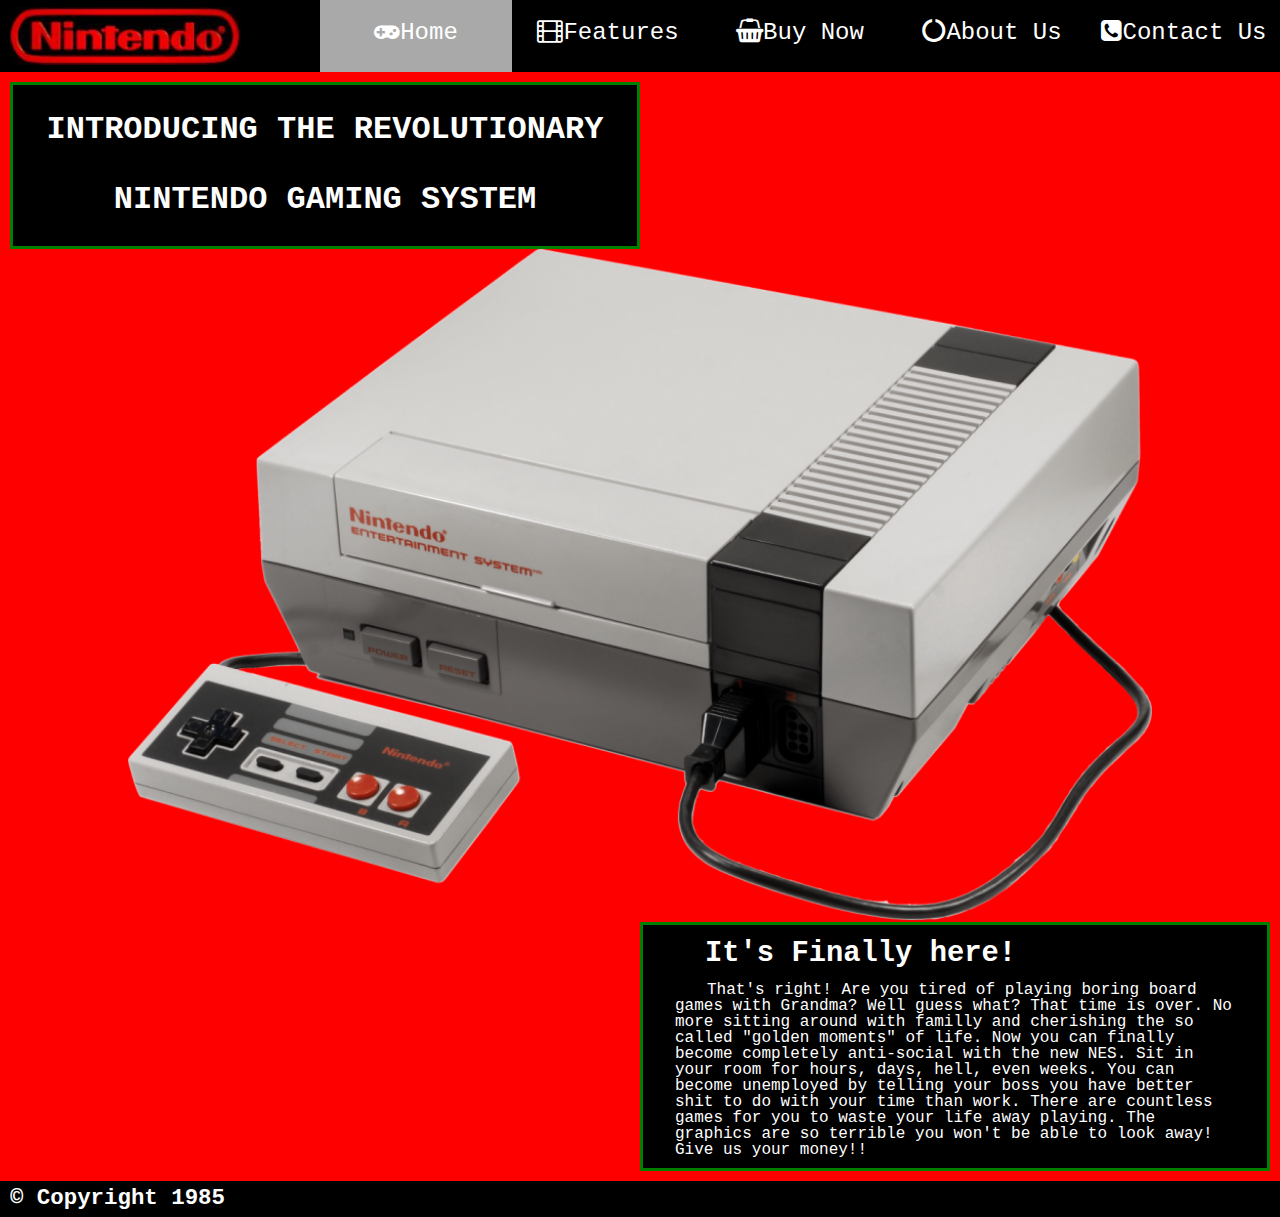
<file: index.html>
<!DOCTYPE html>
<html lang="en">
  <head>
    <meta charset="utf-8">
    <meta http-equiv="X-UA-Compatible" content="IE=edge">
    <meta name="viewport" content="width=device-width, initial-scale=1">
    <title>NINTENDO/Home</title>
    <link rel="stylesheet" href="Content/reset.css">
    <link rel="stylesheet" href="Content/css/font-awesome.min.css">
	  <link rel="stylesheet" href="Content/main.css">
  </head>
  <body>
	  
    <!-- HEADER SECTION -->
	  <header class="masthead">
		  <nav class="nav">
       <ul class="nav-bar">
				  <li class="active"><a id="home" href="index.html"><i class="fa fa-gamepad"></i>Home</a></li>
          <li><a href="features.html"><i class="fa fa-film"></i>Features</a></li>
          <li><a href="buynow.html"><i class="fa fa-shopping-basket"></i>Buy Now</a></li>
          <li><a href="about.html"><i class="fa fa-circle-o-notch"></i>About Us</a></li>
          <li><a href="contact.html"><i class="fa fa-phone-square"></i>Contact Us</a></li>
			  </ul>
		  </nav>
	  </header>
    
    <!-- Main Section -->
    
    <div class="wrapper">
      <main class="mainContent">
        <h1 class="greeting"> INTRODUCING THE REVOLUTIONARY NINTENDO GAMING SYSTEM </h1>
        
        <!-- Background Image -->
        
        <div>
          <img class="image" src="Assets/images/nintendo2.png">
        </div>
        
        <article class="secondArticle">
          <h2 class="featureHeader">It's Finally here!</h2>
          <p class="paragraph">That's right! Are you tired of playing boring board games with Grandma? Well guess what?
            That time is over. No more sitting around with familly and cherishing the so called "golden
            moments" of life. Now you can finally become completely anti-social with the new NES. Sit in
            your room for hours, days, hell, even weeks. You can become unemployed by telling your boss 
            you have better shit to do with your time than work. There are countless games for you to
            waste your life away playing. The graphics are so terrible you won't be able to look away!
            Give us your money!! </p>
        </article>
      </main>
    </div>

    <!-- FOOTER SECTION -->
    <footer class="footer">
      <h4 class="footerHeader">&copy; Copyright 1985</h4>
    </footer>
  </body>
</html>
</file>
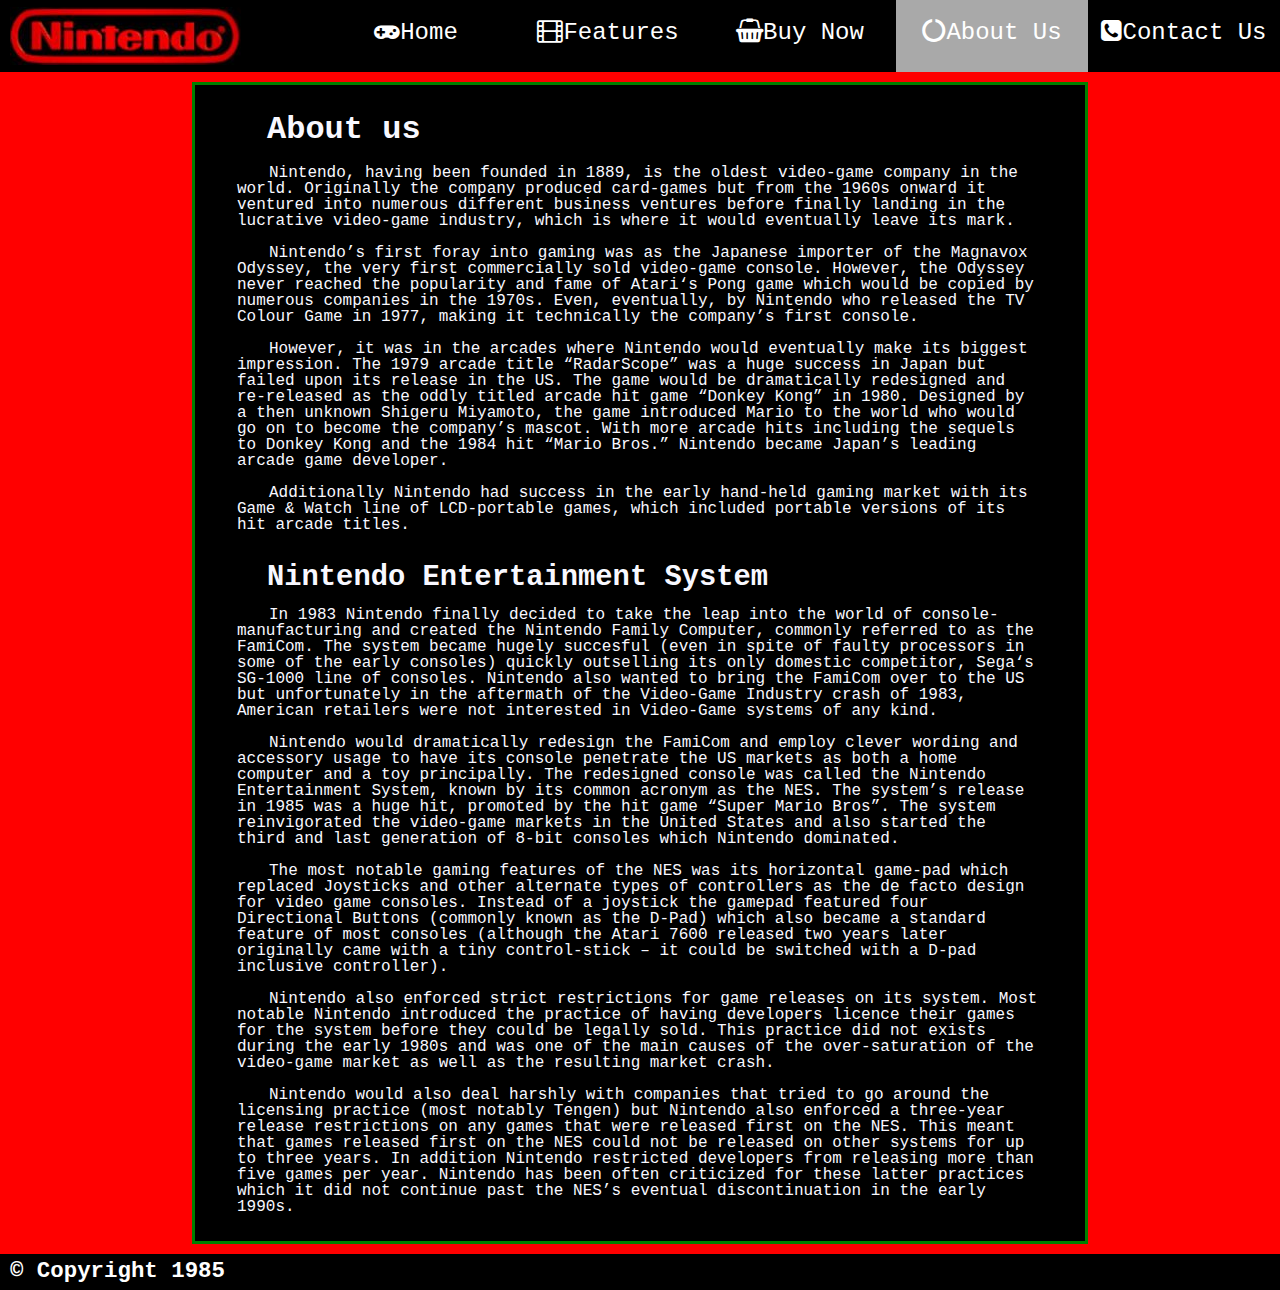
<file: about.html>
<!DOCTYPE html>
<html lang="en">
  <head>
    <meta charset="utf-8">
    <meta http-equiv="X-UA-Compatible" content="IE=edge">
    <meta name="viewport" content="width=device-width, initial-scale=1">
    <title>NINTENDO/About</title>
    <link rel="stylesheet" href="Content/reset.css">
    <link rel="stylesheet" href="Content/css/font-awesome.min.css">
	  <link rel="stylesheet" href="Content/main.css">
  </head>
  <body>
	  
    <!-- HEADER SECTION -->
	  <header class="masthead">
		  <nav class="nav">
       <ul class="nav-bar">
				  <li><a href="index.html"><i class="fa fa-gamepad"></i>Home</a></li>
          <li><a href="features.html"><i class="fa fa-film"></i>Features</a></li>
          <li><a href="buynow.html"><i class="fa fa-shopping-basket"></i>Buy Now</a></li>
          <li class="active"><a id="about" href="about.html"><i class="fa fa-circle-o-notch"></i>About Us</a></li>
          <li><a href="contact.html"><i class="fa fa-phone-square"></i>Contact Us</a></li>
			  </ul>
		  </nav>
	  </header>
    
    <!-- Main Section -->
    
    <div class="wrapper">
      <main class="mainContent">
        <article class="aboutArticle">
          <h1 class="featureHeader">About us</h1>
          
 <p>Nintendo, having been founded in 1889, is the oldest video-game company in the world. Originally the company produced card-games but from the 1960s onward it ventured into numerous different business ventures before finally landing in the lucrative video-game industry, which is where it would eventually leave its mark.</p><br>

<p>Nintendo’s first foray into gaming was as the Japanese importer of the Magnavox Odyssey, the very first commercially sold video-game console. However, the Odyssey never reached the popularity and fame of Atari‘s Pong game which would be copied by numerous companies in the 1970s. Even, eventually, by Nintendo who released the TV Colour Game in 1977, making it technically the company’s first console.</p><br>

<p>However, it was in the arcades where Nintendo would eventually make its biggest impression. The 1979 arcade title “RadarScope” was a huge success in Japan but failed upon its release in the US. The game would be dramatically redesigned and re-released as the oddly titled arcade hit game “Donkey Kong” in 1980. Designed by a then unknown Shigeru Miyamoto, the game introduced Mario to the world who would go on to become the company’s mascot. With more arcade hits including the sequels to Donkey Kong and the 1984 hit “Mario Bros.” Nintendo became Japan’s leading arcade game developer.</p><br>

<p>Additionally Nintendo had success in the early hand-held gaming market with its Game & Watch line of LCD-portable games, which included portable versions of its hit arcade titles.</p><br>

<h2 class="featureHeader">Nintendo Entertainment System</h2>

<p>In 1983 Nintendo finally decided to take the leap into the world of console-manufacturing and created the Nintendo Family Computer, commonly referred to as the FamiCom. The system became hugely succesful (even in spite of faulty processors in some of the early consoles) quickly outselling its only domestic competitor, Sega‘s SG-1000 line of consoles. Nintendo also wanted to bring the FamiCom over to the US but unfortunately in the aftermath of the Video-Game Industry crash of 1983, American retailers were not interested in Video-Game systems of any kind.</p><br>

<p>Nintendo would dramatically redesign the FamiCom and employ clever wording and accessory usage to have its console penetrate the US markets as both a home computer and a toy principally. The redesigned console was called the Nintendo Entertainment System, known by its common acronym as the NES. The system’s release in 1985 was a huge hit, promoted by the hit game “Super Mario Bros”. The system reinvigorated the video-game markets in the United States and also started the third and last generation of 8-bit consoles which Nintendo dominated.</p><br>

<p>The most notable gaming features of the NES was its horizontal game-pad which replaced Joysticks and other alternate types of controllers as the de facto design for video game consoles. Instead of a joystick the gamepad featured four Directional Buttons (commonly known as the D-Pad) which also became a standard feature of most consoles (although the Atari 7600 released two years later originally came with a tiny control-stick – it could be switched with a D-pad inclusive controller).</p><br>

<p>Nintendo also enforced strict restrictions for game releases on its system. Most notable Nintendo introduced the practice of having developers licence their games for the system before they could be legally sold. This practice did not exists during the early 1980s and was one of the main causes of the over-saturation of the video-game market as well as the resulting market crash.</p><br>

<p>Nintendo would also deal harshly with companies that tried to go around the licensing practice (most notably Tengen) but Nintendo also enforced a three-year release restrictions on any games that were released first on the NES. This meant that games released first on the NES could not be released on other systems for up to three years. In addition Nintendo restricted developers from releasing more than five games per year. Nintendo has been often criticized for these latter practices which it did not continue past the NES’s eventual discontinuation in the early 1990s.</p><br>
        </article>
       
      </main>
    </div>

    <!-- FOOTER SECTION -->
    <footer class="footer">
      <h4 class="footerHeader">&copy; Copyright 1985</h4>
    </footer>
  </body>
</html>
</file>
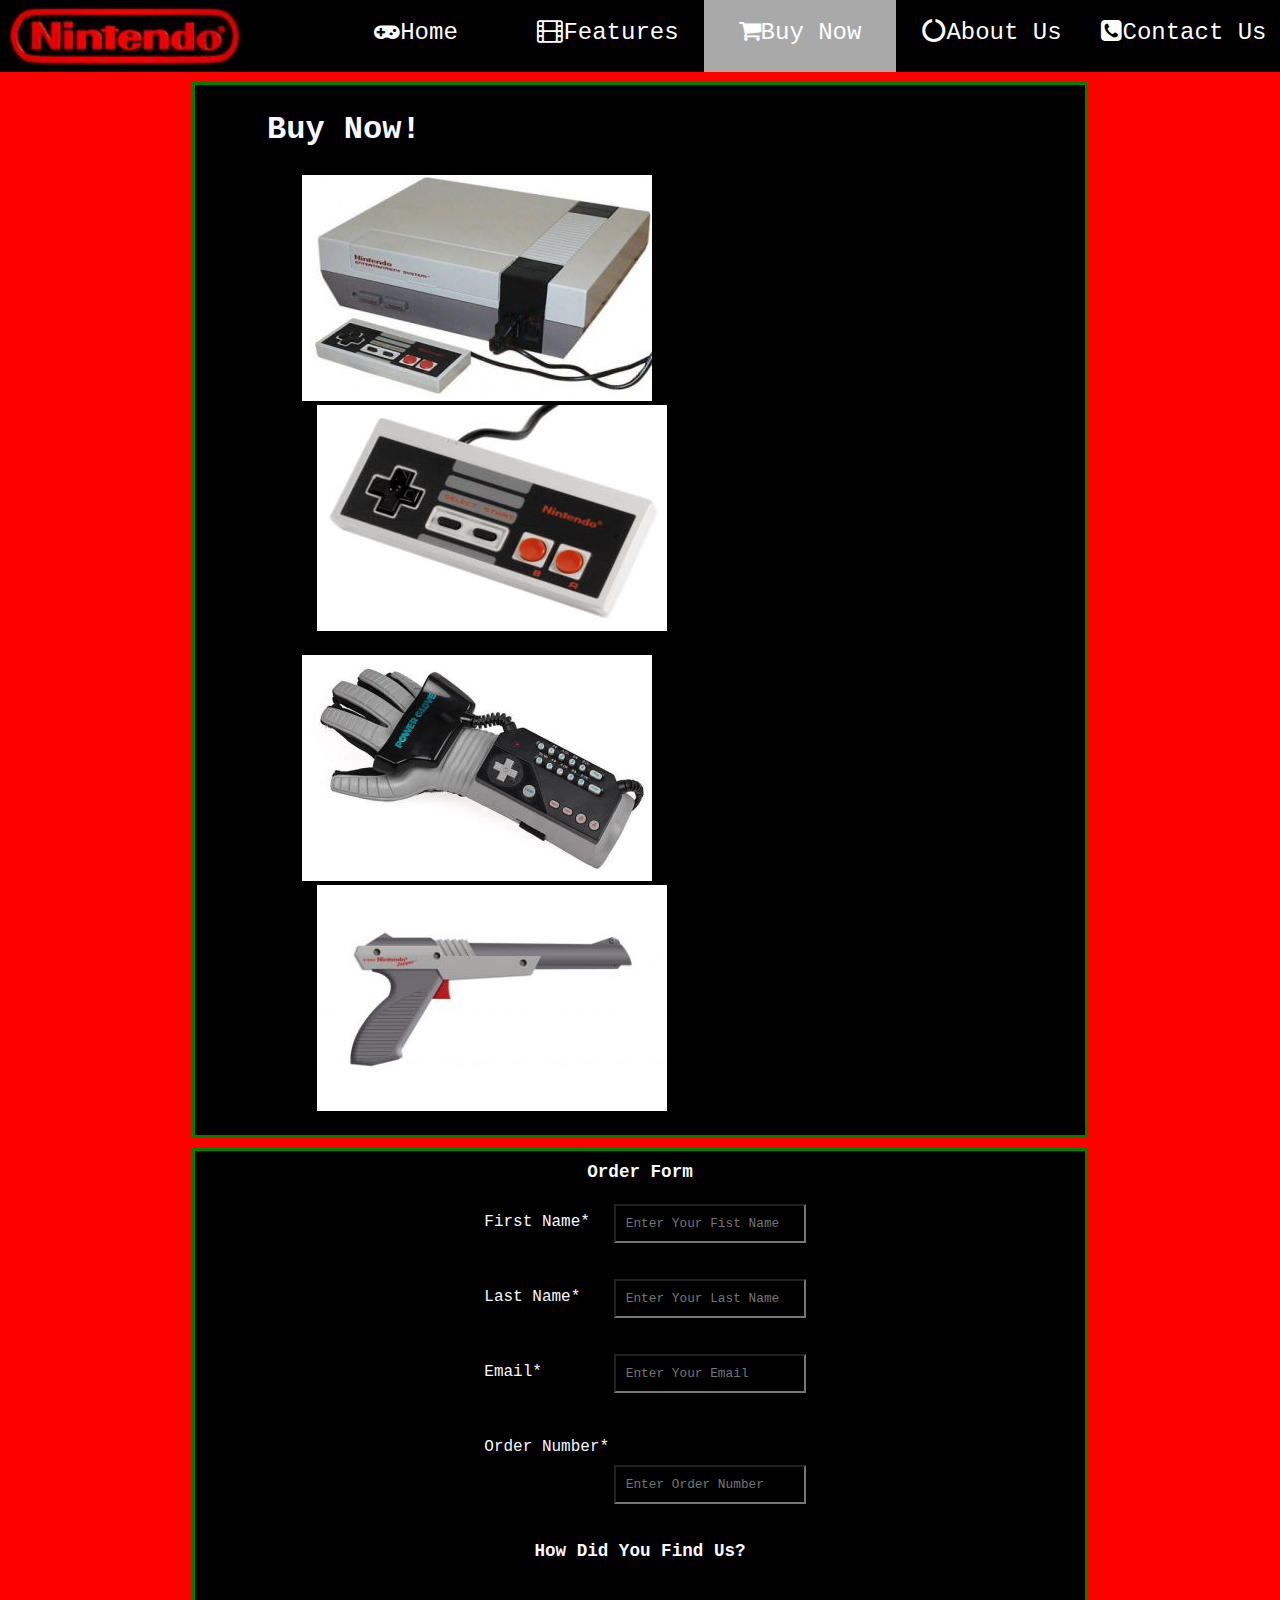
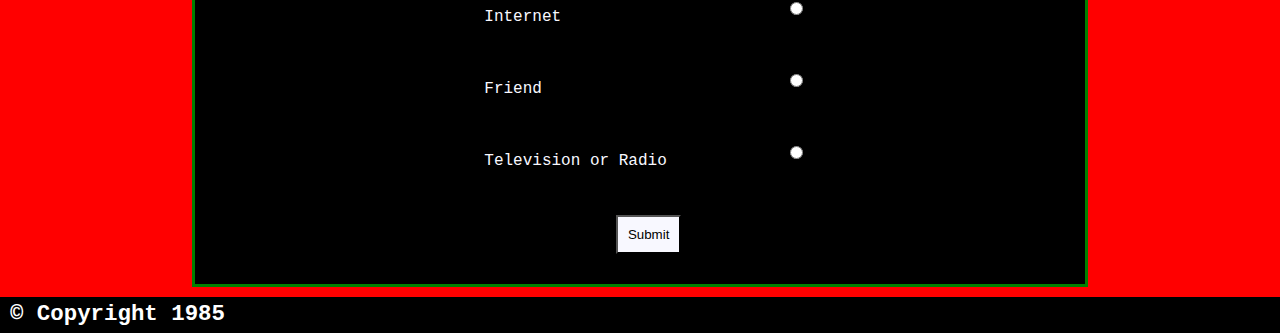
<file: buynow.html>
<!DOCTYPE html>
<html lang="en">
  <head>
    <meta charset="utf-8">
    <meta http-equiv="X-UA-Compatible" content="IE=edge">
    <meta name="viewport" content="width=device-width, initial-scale=1">
    <title>NINTENDO/Services</title>
    <link rel="stylesheet" href="Content/reset.css">
    <link rel="stylesheet" href="Content/css/font-awesome.min.css">
	  <link rel="stylesheet" href="Content/main.css">
  </head>
  <body>
	  
    <!-- HEADER SECTION -->
	  <header class="masthead">
		  <nav class="nav">
       <ul class="nav-bar">
				  <li><a href="index.html"><i class="fa fa-gamepad"></i>Home</a></li>
          <li><a href="features.html"><i class="fa fa-film"></i>Features</a></li>
          <li class="active"><a id="services" href="buynow.html"><i class="fa fa-shopping-cart"></i>Buy Now</a></li>
          <li><a href="about.html"><i class="fa fa-circle-o-notch"></i>About Us</a></li>
          <li><a href="contact.html"><i class="fa fa-phone-square"></i>Contact Us</a></li>
			  </ul>
		  </nav>
	  </header>
    
    <!-- Main Section -->
    
    <div class="wrapper">
      <main class="mainContent">
        <article class= "aboutArticle">
          <h1 class="featureHeader">Buy Now!</h1>
          <div class="buy">
            <img class="left" src="Assets/images/nesconsol-resize.jpg">
            <img class="right" src="Assets/images/controller-resize.jpg">
          </div>
          
          <div class="buy">
             <img class="left" src="Assets/images/glove-resize.jpg">
             <img class="right" src="Assets/images/gun-resize.jpg">
            
          </div>
          
        </article>
        <!-- THIS IS THE FORM SECTION/-->
                       <section class="aboutArticle">
                         <div class="formTitle">
                               <h6 class="legend">Order Form</h6>
                               </div>
                           <fieldset class="orderform">
                             <div class="row formgroup">
                               
                               
                               
                                   <form action="processform.php" method="post" id="first form" class="forms">
                                     
                                       <label class="label"  for="FirstName"><label class="formText"> First Name*</label>
                                       <input class="box" type="text" id="firstname" name="firstname"  placeholder="Enter Your Fist Name" required></label><br>
                                   
                              
                               
                              
                           
                                       <label class="label" for="lastname"><label class="formText">Last Name*</label>
                                       <input class="box" type="text" id="lastname" name="lastname"  placeholder="Enter Your Last Name" required></label><br>
                               
                           
                                       <label class="label" for="email"><label class="formText">Email*</label>
                                       <input class="box" type="text" id="email" name="email"  placeholder="Enter Your Email" required></label><br>
                               
                           
                                       <label class="label"  for="order number"><label class="formText">Order Number*</label>
                                       <input class="box" type="text" id="ordernumber" name="ordernumber"  placeholder="Enter Order Number" required></label><br>
                                       
                               
                                      
                                       <label class="label secondHead"  for="inquiry">How Did You Find Us?</label> <br>
                                       
                                       <label class="label"  for="inquiry"><label class="formText">Internet</label>
                                       <input class="box" type="Radio" id="radioButton" name="radio" class="button"></label><br>
                                       
                                       <label class="label"  for="inquiry"><label class="formText">Friend</label>
                                       <input class="box" type="Radio" id="radioButton" name="radio" class="button"></label><br>
                                       
                                       <label class="label"  for="inquiry"><label class="formText">Television or Radio</label>
                                       <input class="box" type="Radio" id="radioButton" name="radio" class="button"></label><br>
                                       
                                       <div class="submitLabel">
                                        <label class="labe">
                                        <input class="submit" type="Submit" id="submitButton" name="submit" class="button"></label>
                                        </div>

                               
                                      
                                       

                               </div>
                               
                               
                            
                            </form>

                         </fieldset>
                           
                       </section>
      </main>
    </div>

    <!-- FOOTER SECTION -->
    <footer class="footer">
      <h4 class="footerHeader">&copy; Copyright 1985</h4>
    </footer>
  </body>
</html>
</file>
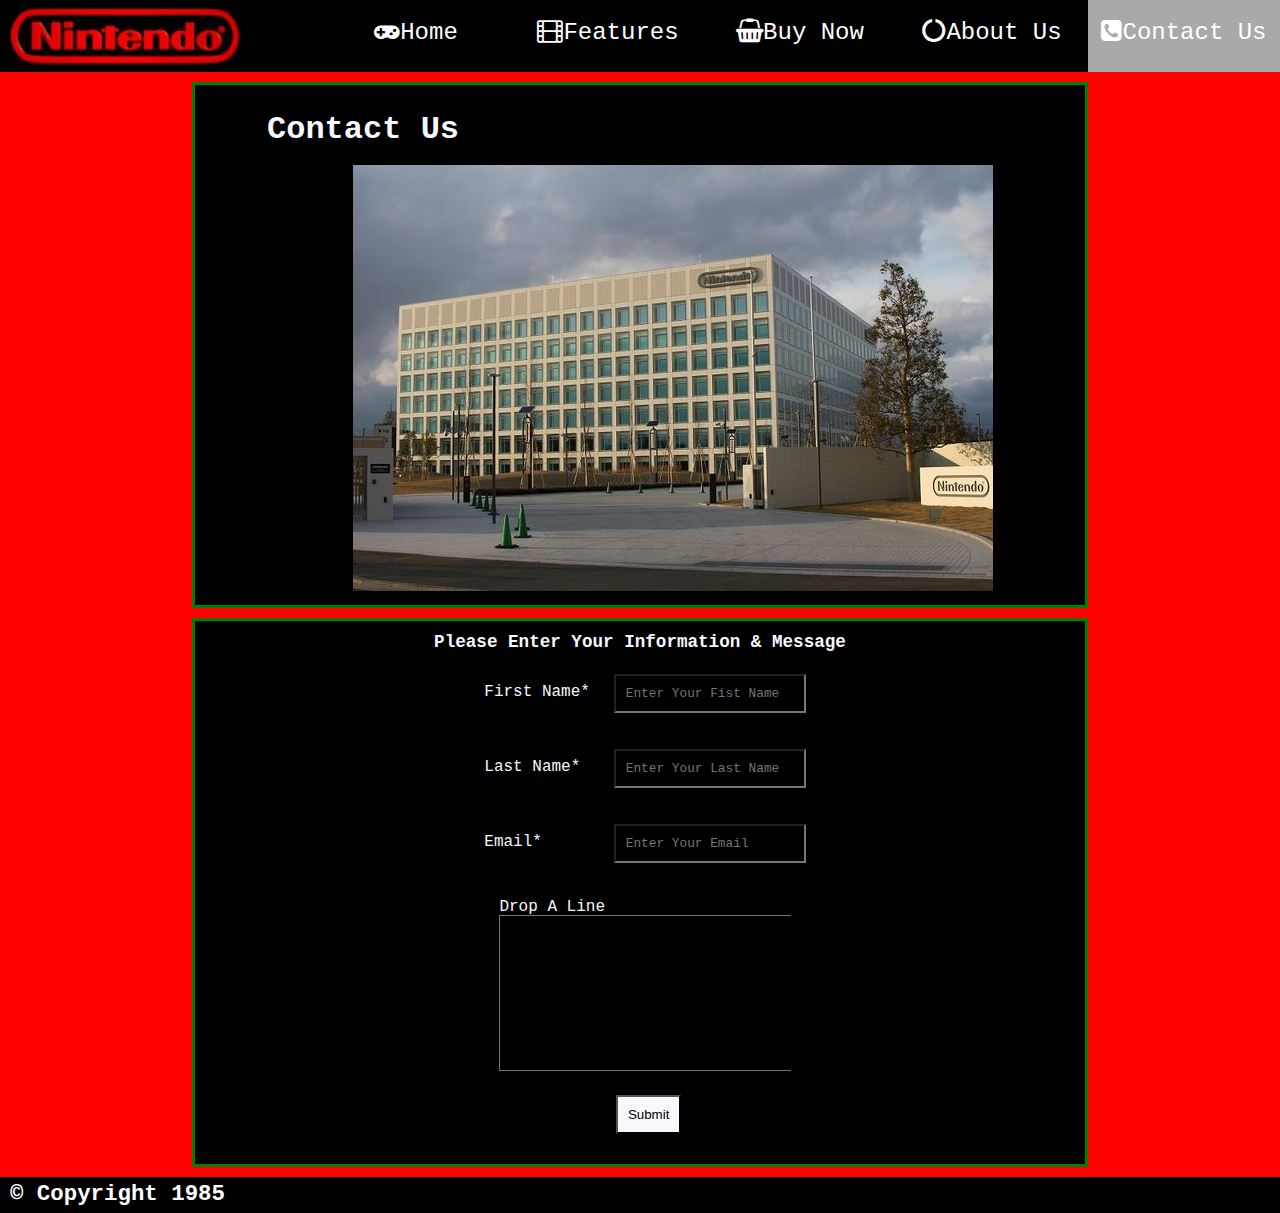
<file: contact.html>
<!DOCTYPE html>
<html lang="en">
  <head>
    <meta charset="utf-8">
    <meta http-equiv="X-UA-Compatible" content="IE=edge">
    <meta name="viewport" content="width=device-width, initial-scale=1">
    <title>NINTENDO/Contact</title>
    <link rel="stylesheet" href="Content/reset.css">
    <link rel="stylesheet" href="Content/css/font-awesome.min.css">
	  <link rel="stylesheet" href="Content/main.css">
  </head>
  <body>
	  
    <!-- HEADER SECTION -->
	  <header class="masthead">
		  <nav class="nav">
       <ul class="nav-bar">
				  <li><a href="index.html"><i class="fa fa-gamepad"></i>Home</a></li>
          <li><a href="features.html"><i class="fa fa-film"></i>Features</a></li>
          <li><a href="buynow.html"><i class="fa fa-shopping-basket"></i>Buy Now</a></li>
          <li><a href="about.html"><i class="fa fa-circle-o-notch"></i>About Us</a></li>
          <li class="active"><a id="contact" href="contact.html"><i class="fa fa-phone-square"></i>Contact Us</a></li>
			  </ul>
		  </nav>
	  </header>
    
    <!-- Main Section -->
    
    <div class="wrapper">
      <main class="mainContent">
        <article class="aboutArticle">
          <h1 class="featureHeader">Contact Us</h1>
          <img class="contactImage" src="Assets/images/headquarters.jpg" >
        </article>
         <!-- THIS IS THE FORM SECTION/-->
                       <section class="aboutArticle">
                         <div class="formTitle">
                               <h6 class="legend">Please Enter Your Information & Message</h6>
                               </div>
                           <fieldset class="orderform">
                             <div class="row formgroup">
                               
                               
                               
                                   <form action="processform.php" method="post" id="first form" class="forms">
                                     
                                       <label class="label"  for="FirstName"><label class="formText"> First Name*</label>
                                       <input class="box" type="text" id="firstname" name="firstname"  placeholder="Enter Your Fist Name" required></label><br>
                                   
                              
                               
                              
                           
                                       <label class="label" for="lastname"><label class="formText">Last Name*</label>
                                       <input class="box" type="text" id="lastname" name="lastname"  placeholder="Enter Your Last Name" required></label><br>
                               
                           
                                       <label class="label" for="email"><label class="formText">Email*</label>
                                       <input class="box" type="text" id="email" name="email"  placeholder="Enter Your Email" required></label><br>
                                       
                                       <div class=" row formgroup">
                                   <label for="problems">Drop A Line</label> <br>
                                   <textarea class="textBox" rows="10" cols="50"></textarea>
                                       </div>
                               
                           
                                       
                                       <div class="submitLabel">
                                        <label class="labe">
                                        <input class="submit" type="submit" id="submitButton" name="submit" class="button"></label>
                                        </div>

                               
                                      
                                       

                               </div>
                               
                               
                            
                            </form>

                         </fieldset>
                           
                       </section>
      </main>
    </div>

    <!-- FOOTER SECTION -->
    <footer class="footer">
      <h4 class="footerHeader">&copy; Copyright 1985</h4>
    </footer>
  </body>
</html>
</file>
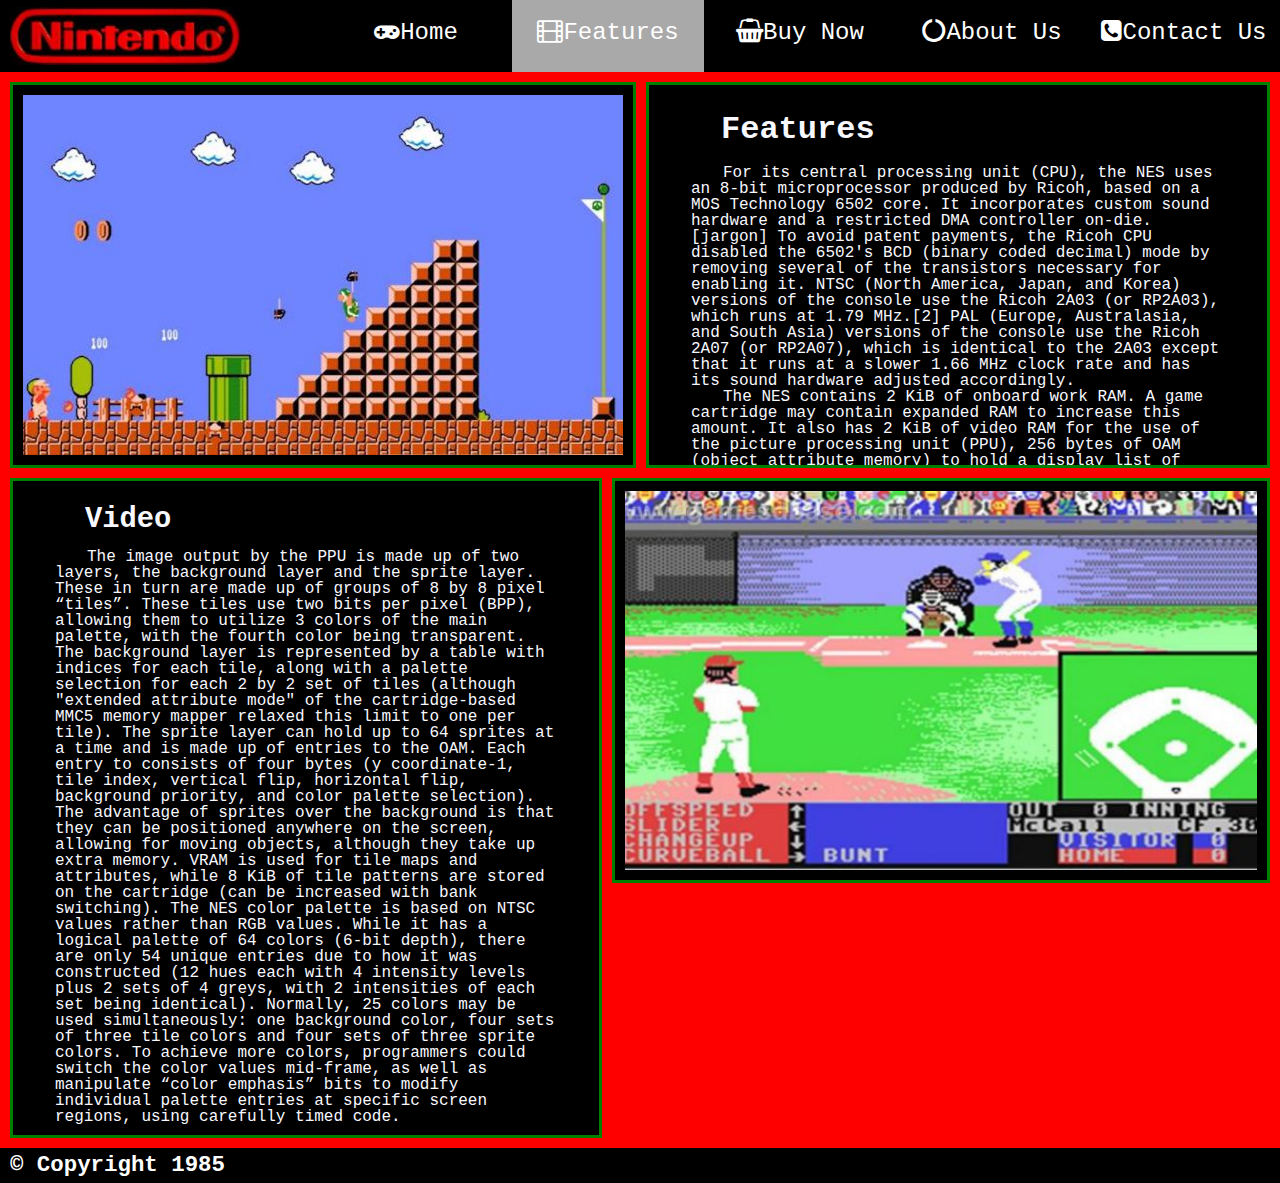
<file: features.html>
<!DOCTYPE html>
<html lang="en">
  <head>
    <meta charset="utf-8">
    <meta http-equiv="X-UA-Compatible" content="IE=edge">
    <meta name="viewport" content="width=device-width, initial-scale=1">
    <title>NINTENDO/Features</title>
    <link rel="stylesheet" href="Content/reset.css">
    <link rel="stylesheet" href="Content/css/font-awesome.min.css">
	  <link rel="stylesheet" href="Content/main.css">
  </head>
  <body class="featureBody">
	  
    <!-- HEADER SECTION -->
	  <header class="masthead">
		  <nav class="nav">
       <ul class="nav-bar">
				  <li><a href="index.html"><i class="fa fa-gamepad"></i>Home</a></li>
          <li class="active"><a id="products" href="features.html"><i class="fa fa-film"></i>Features</a></li>
          <li><a href="buynow.html"><i class="fa fa-shopping-basket"></i>Buy Now</a></li>
          <li><a href="about.html"><i class="fa fa-circle-o-notch"></i>About Us</a></li>
          <li><a href="contact.html"><i class="fa fa-phone-square"></i>Contact Us</a></li>
			  </ul>
		  </nav>
	  </header>
    
    <!-- Main Section -->
    
    <div class="wrapper">
      <main class="mainContent">

          
          
          <!-- Background Image -->
        
        <div class="container1">
          <img class="featureImage"  src="Assets/images/mario~RESIZE.jpg">
         
          
          <article class="featureParagraph1">
            
            <h1 class="featureHeader">Features</h1>
          <p>For its central processing unit (CPU), the NES uses an 8-bit microprocessor produced by Ricoh, based on a MOS Technology 6502 core. It incorporates custom sound hardware and a restricted DMA controller on-die.[jargon] To avoid patent payments, the Ricoh CPU disabled the 6502's BCD (binary coded decimal) mode by removing several of the transistors necessary for enabling it. NTSC (North America, Japan, and Korea) versions of the console use the Ricoh 2A03 (or RP2A03), which runs at 1.79 MHz.[2] PAL (Europe, Australasia, and South Asia) versions of the console use the Ricoh 2A07 (or RP2A07), which is identical to the 2A03 except that it runs at a slower 1.66 MHz clock rate and has its sound hardware adjusted accordingly.</p>
          <p>The NES contains 2 KiB of onboard work RAM. A game cartridge may contain expanded RAM to increase this amount. It also has 2 KiB of video RAM for the use of the picture processing unit (PPU), 256 bytes of OAM (object attribute memory) to hold a display list of sprites, and 28 bytes of palette RAM. The system supports up to 32 KiB of program ROM at a time, but this can be expanded by orders of magnitude by the process of bank switching. </p>
        </article>
        
        </div>
        <div class="container2">
          <img class="featureImage2" src="Assets/images/baseball~RESIZE.jpg">
        <article class="featureParagraph2">
          <h2 class="featureHeader2">Video</h2>
          <p>The image output by the PPU is made up of two layers, the background layer and the sprite layer. These in turn are made up of groups of 8 by 8 pixel “tiles”. These tiles use two bits per pixel (BPP), allowing them to utilize 3 colors of the main palette, with the fourth color being transparent. The background layer is represented by a table with indices for each tile, along with a palette selection for each 2 by 2 set of tiles (although "extended attribute mode" of the cartridge-based MMC5 memory mapper relaxed this limit to one per tile). The sprite layer can hold up to 64 sprites at a time and is made up of entries to the OAM. Each entry to consists of four bytes (y coordinate-1, tile index, vertical flip, horizontal flip, background priority, and color palette selection). The advantage of sprites over the background is that they can be positioned anywhere on the screen, allowing for moving objects, although they take up extra memory. VRAM is used for tile maps and attributes, while 8 KiB of tile patterns are stored on the cartridge (can be increased with bank switching). The NES color palette is based on NTSC values rather than RGB values. While it has a logical palette of 64 colors (6-bit depth), there are only 54 unique entries due to how it was constructed (12 hues each with 4 intensity levels plus 2 sets of 4 greys, with 2 intensities of each set being identical). Normally, 25 colors may be used simultaneously: one background color, four sets of three tile colors and four sets of three sprite colors. To achieve more colors, programmers could switch the color values mid-frame, as well as manipulate “color emphasis” bits to modify individual palette entries at specific screen regions, using carefully timed code.</p>
        </article>
        </div>
      </main>
    </div>

    <!-- FOOTER SECTION -->
    <footer class="footer">
      <h4 class="footerHeader">&copy; Copyright 1985</h4>
    </footer>
  </body>
</html>
</file>
<file: Content/main.css>
/* custom styles */

@import url(https://fonts.googleapis.com/css?family=Open+Sans:400,700);

body {
	font-family: 'Open Sans', sans-serif;
	font-size: 16px;
	background-color: red;	
	
}

.wrapper{
   position: relative; 
   width: 100%;
}


/* heading styles */

h1, h2, h3, h4, h5, h6 {
	font-weight: bold;
	font-family: Courier New, Courier, monospace;
}

h1 {
	font-size: 2em;
	line-height: 2.2em;
}

h2 {
	font-size: 1.8em;
	line-height: 2em;
}

h3 {
	font-size: 1.6em;
	line-height: 1.8em;
}

h4 {
	font-size: 1.4em;
	line-height: 1.6em;
}

h5 {
	font-size: 1.2em;
	line-height: 1.4em;
}

h6 {
	font-size: 1.1em;
	line-height: 1.3em;
}

/*Paragraph Styles*/
p{
	font-family: Courier New, Courier, monospace;
	text-indent: 2em;
	padding-left: 2em;
	padding-right: 2em;
}

/* navigation styles */
.active {
	background-color: darkgray;
}


.masthead{
    background-color: black;
	background-image: url("Nintendo_Logo2.jpg");
	background-repeat: no-repeat;
	background-position: left;
	background-position: 10px;
	font-family: Courier New, Courier, monospace;
	font-size: 1.5em;
	
	
	
}


/* navigation styles for larger screens */
@media screen and (min-width:640px) {
	
	
	.nav-bar {
		list-style-type: none;
		display: flex;
		flex-wrap: wrap;
		justify-content: flex-end;
		
		
	}
	
	.nav li {	
		overflow: auto;
		
	}
	
	.nav li:hover {
		background-color: grey;
	}
	
	.nav a {
		display: block;
		color: white;
		text-decoration: none;
		text-align: center;
		padding-top: 0.8em;
		width: 8em;
		height: 2.2em;
		
	}
	
	.nav a:hover, nav a:visited, nav a:focus {
		color: white;
	}

	.toggle {
		display: none;
	}
	
	/*Article headers*/
	
	.featureHeader{
		margin-left: 62px;	
	}
	
	.featureHeader2{
		margin-left: 30px;
	}
	
	
	
	/*Articles*/
	
	.greeting{
		border: solid green 3px;
		margin-right: 50%;
		margin-left: 10px;
		margin-top: 10px;
		padding: 10px;
		background-color: black;
		color: white;
		text-align: center;
		
	}
	
	.secondArticle{
		border: solid green 3px;
		margin-left: 50%;
		margin-right: 10px;
		margin-bottom: 10px;
		
		background-color: black;
	    color: white;
	}
	
	
	
	.featureParagraph1{
	margin-top: 10px;
	margin-right: 10px;
    padding: 10px;
    height: 360px;
    background-color: black;
	color: ghostwhite;
	border: solid green;
	overflow: auto;
   }
   
   .featureParagraph2{
	   
	   border: solid green;
	   background-color: black;
	   color: ghostwhite;
	   text-indent: 2em;
	   overflow: auto;
	   padding: 10px;
	   margin: 10px;
   }
   
   .aboutArticle{
	   background-color: black;
	   color: ghostwhite;
	   padding: 10px;
	   margin-left: 15%;
	   margin-right: 15%;
	   margin-top: 10px;
	   margin-bottom: 10px;
	   border: solid green;
	   font-family: Courier New, Courier, monospace;
   }
	
	/*image*/
	
	.image{
		
		width: 80%;
		margin-right:10%;
		margin-left: 10%;
	}
	
	.featureImage{
	margin-right: 10px;	
    margin-left:  10px;
    float: left;
    padding: 10px;
    background-color: black;
	border: solid green;
		
	}
	
	.featureImage2{
    margin-left:  10px;
	margin-right: 10px;
    float: right;
    padding: 10px;
    background-color: black;
	border: solid green;
	overflow: auto;
	height: 379px;
		
	}
		
    
	
	/*Footer*/
	
	.footer{
		margin-top: 10px;
		background-color: black;
		color: white;
		font-family: Courier New, Courier, monospace;
		
	}
		
    .footerHeader{
	    margin-left: 10px;	
	}
		
		
		
	
	
	/*test*/
	
	.container1{
		position: relative;
		
	}
	
	 
	
     .box {
		background-color: black;
		color: ghostwhite;
		float: right;
		padding: 10px;
		font-family: Courier New, Courier, monospace;
		font-size: 0.8em;
		
		
		
		
		 
		
	}
	
	.label{
		
		display: block;
		overflow: auto;
		padding: 10px;
		margin-left: 15%;
		margin-right: 15%;
		
		
	}
	
	
	
	.row{
		
		padding: 10px;
		margin-left: 20%;
		margin-right: 20%;
		overflow: auto;
	}
	
	.legend{
		text-align: center;
	}
	
	.formTitle{
		
		text-align: center;
	}
	
	.formText{
		
		float: left;
		padding: 10px;
	}
	
	.secondHead{
		text-align: center;
		font-size: 1.1em;
	    line-height: 1.3em;
		font-weight: bold;
	}
	
	
	.submit{
		
		background-color: ghostwhite;
		display: block;
		overflow: auto;
		padding: 10px;
		margin-left: 45%;
		
		
		
		
	}
	
	.submitLabel{
		
		display: block;
		overflow: auto;
		padding: 10px;
		
	}
	
	.buy{
		
		padding: 10px;
		display: inline-block;
		margin-left: 10%;
		margin-right: 10%;
		
	}
	
	.right{
		margin-left: 15px;
	}
	
	.left{
		margin-right: 15px; 
	}
	
	.contactImage{
		margin-left: 17%;
		margin-right: 17%;
	}
	
	.textBox{
		background-color: black;
		color: ghostwhite;
		
	}
	
	.paragraph{
		padding-bottom: 10px;
	}
</file>
